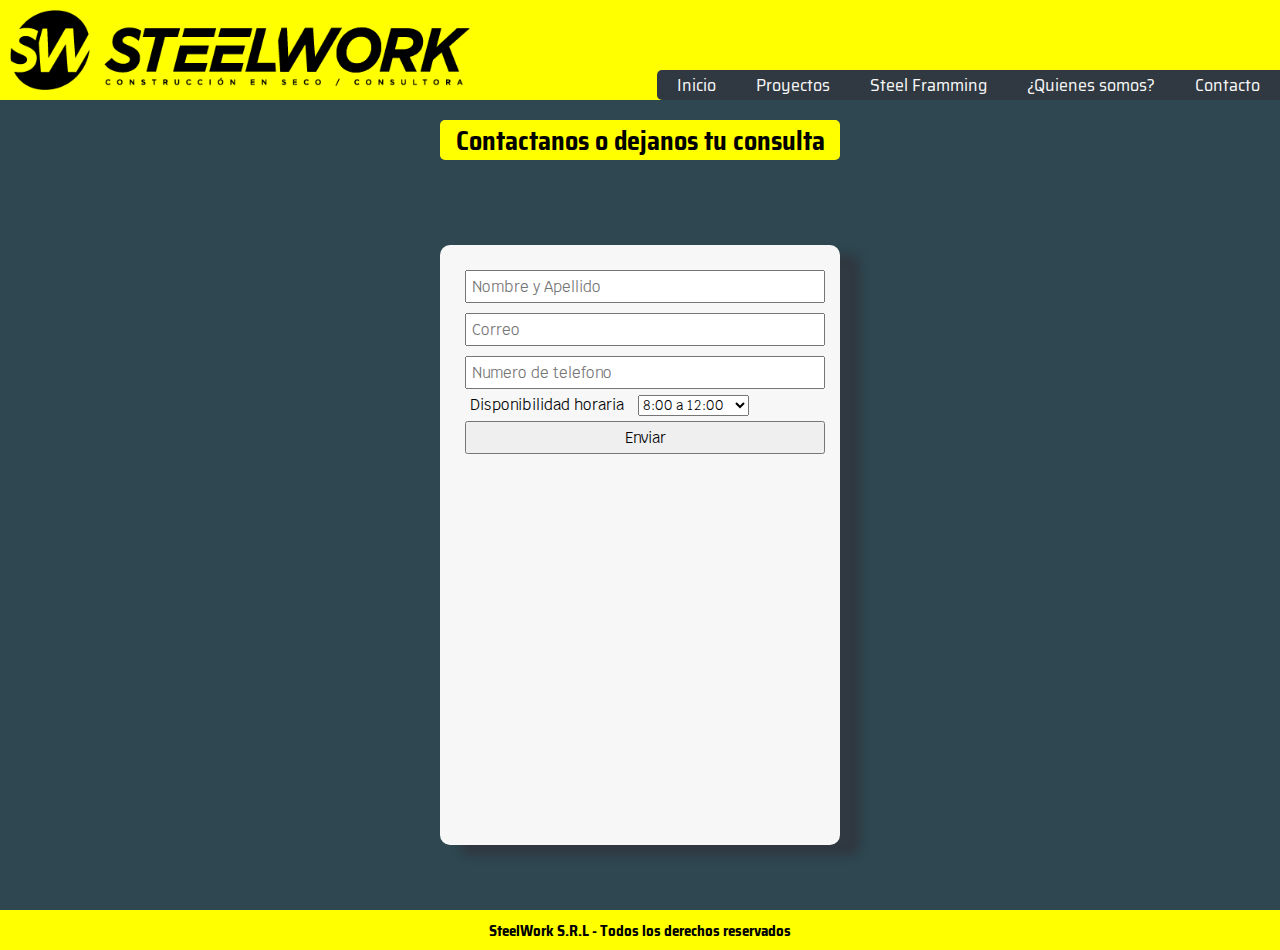
<file: pages/contacto.html>
<!DOCTYPE html>
<html lang="en">
<head>
    <meta charset="UTF-8">
    <meta http-equiv="X-UA-Compatible" content="IE=edge">
    <meta name="viewport" content="width=device-width, initial-scale=1.0">
    <link rel="preconnect" href="https://fonts.googleapis.com">
    <link rel="preconnect" href="https://fonts.gstatic.com" crossorigin>
    <link href="https://fonts.googleapis.com/css2?family=Krub:ital,wght@1,300;1,700&family=Saira+Semi+Condensed:wght@400;600&display=swap" rel="stylesheet">
    <!-- Link hoja de estilo-->
    <link rel="stylesheet" href="../css/style.css">
    <title>Contacto</title>
</head>

<header>
    <div>
        <img src="../img/logo.png" alt="steelwork">  <!-- Logo principal -->
    </div>

    <nav>
        <ul>
            <li class="li-animacion"><a class="link" href="../index.html">Inicio</a></li>
            <li class="li-animacion"><a class="link" href="proyectos.html">Proyectos</a></li>
            <li class="li-animacion"><a class="link" href="steel-framming.html">Steel Framming</a></li>
            <li class="li-animacion"><a class="link" href="quienes-somos.html">¿Quienes somos?</a></li>
            <li class="li-animacion"><a class="link" href="contacto.html">Contacto</a></li>
        </ul>
    </nav>
</header>

<body class="body-contacto">
    <main class="contenedor-contacto">

        <h2 class="titulo-formulario">
            Contactanos o dejanos tu consulta
        </h2>
        
            <form class="formulario">
                <input id="nombre" type="text" placeholder="Nombre y Apellido">
                <input id="correos" type="email" placeholder="Correo">
                <input id="numero" type="tel" placeholder="Numero de telefono">
                <label  for="">Disponibilidad horaria</label>
                <select name="horario">
                <option>8:00 a 12:00</option>
                <option>13:00 a 20:00</option>
                <label for="">Consultas</label>
                <textarea name="consulta" id="" cols="30" rows="10" placeholder="Consulta o dudas"></textarea>
                <input type="button" value="Enviar">
            </form>
    </main>
</body>

<footer>
    <h3>
        SteelWork S.R.L - Todos los derechos reservados
    </h3>
</footer>
</html>
</file>
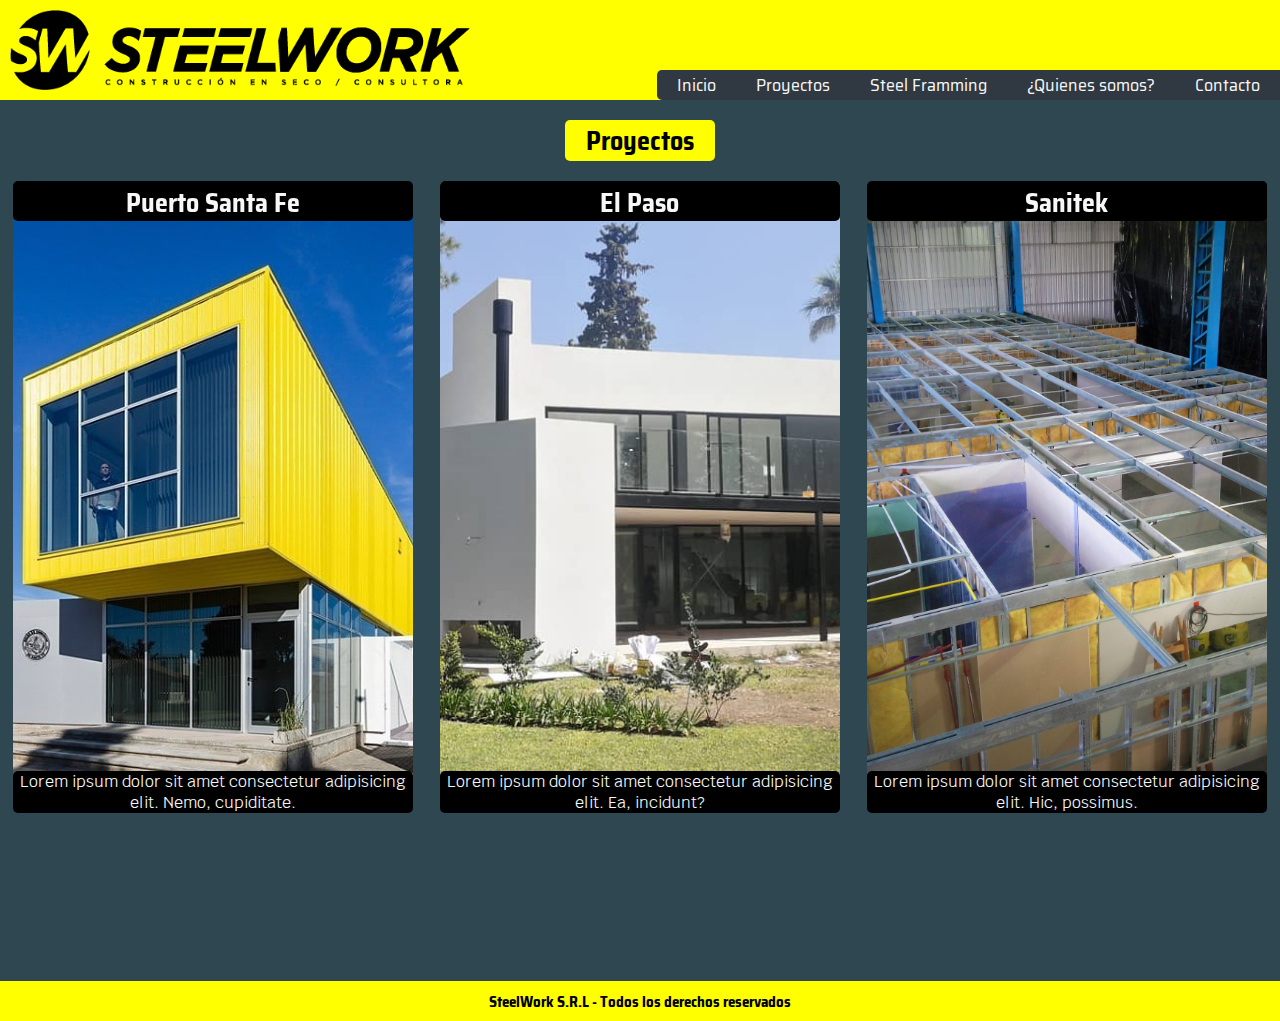
<file: pages/proyectos.html>
<!DOCTYPE html>
<html lang="en">
<head>
    <meta charset="UTF-8">
    <meta http-equiv="X-UA-Compatible" content="IE=edge">
    <meta name="viewport" content="width=device-width, initial-scale=1.0">
    <link rel="preconnect" href="https://fonts.googleapis.com">
    <link rel="preconnect" href="https://fonts.gstatic.com" crossorigin>
    <link href="https://fonts.googleapis.com/css2?family=Krub:ital,wght@1,300;1,700&family=Saira+Semi+Condensed:wght@400;600&display=swap" rel="stylesheet">
    <!-- Link hoja de estilo-->
    <link rel="stylesheet" href="../css/style.css">
    <title>Proyectos</title>
</head> 

<header>
    <div>
        <img src="../img/logo.png" alt="steelwork">  <!-- Logo principal -->
    </div>

    <nav>
        <ul>
            <li class="li-animacion"><a class="link" href="../index.html">Inicio</a></li>
            <li class="li-animacion"><a class="link" href="proyectos.html">Proyectos</a></li>
            <li class="li-animacion"><a class="link" href="steel-framming.html">Steel Framming</a></li>
            <li class="li-animacion"><a class="link" href="quienes-somos.html">¿Quienes somos?</a></li>
            <li class="li-animacion"><a class="link" href="contacto.html">Contacto</a></li>
        </ul>
    </nav>
</header>

<body class="body-proyecto">
    <h1 class="titulo-proyectos">
        Proyectos
    </h1>
    <main class="proyecto-padre">
        
        <section class="proyecto-1">
            <div class="sub-proyecto">
                <h2>
                    Puerto Santa Fe
                </h2>
            </div>
            <p>
            Lorem ipsum dolor sit amet consectetur adipisicing elit.
            Nemo, cupiditate.
            </p>
        </section>
        <section class="proyecto-2">
            <div class="sub-proyecto">
                <h2>
                    El Paso
                </h2>
            </div>
            <p>
                Lorem ipsum dolor sit amet consectetur adipisicing elit.
                Ea, incidunt?
            </p>
        </section>
        <section class="proyecto-3">
            <div class="sub-proyecto">
                <h2>
                    Sanitek
                </h2>
            </div>
            <p>
                Lorem ipsum dolor sit amet consectetur adipisicing elit.
                Hic, possimus.
            </p>
        </section>
    </main>
</body>

<!-- Footer -->
<footer>
    <h3>
        SteelWork S.R.L - Todos los derechos reservados
    </h3>
</footer>
</html>
</file>
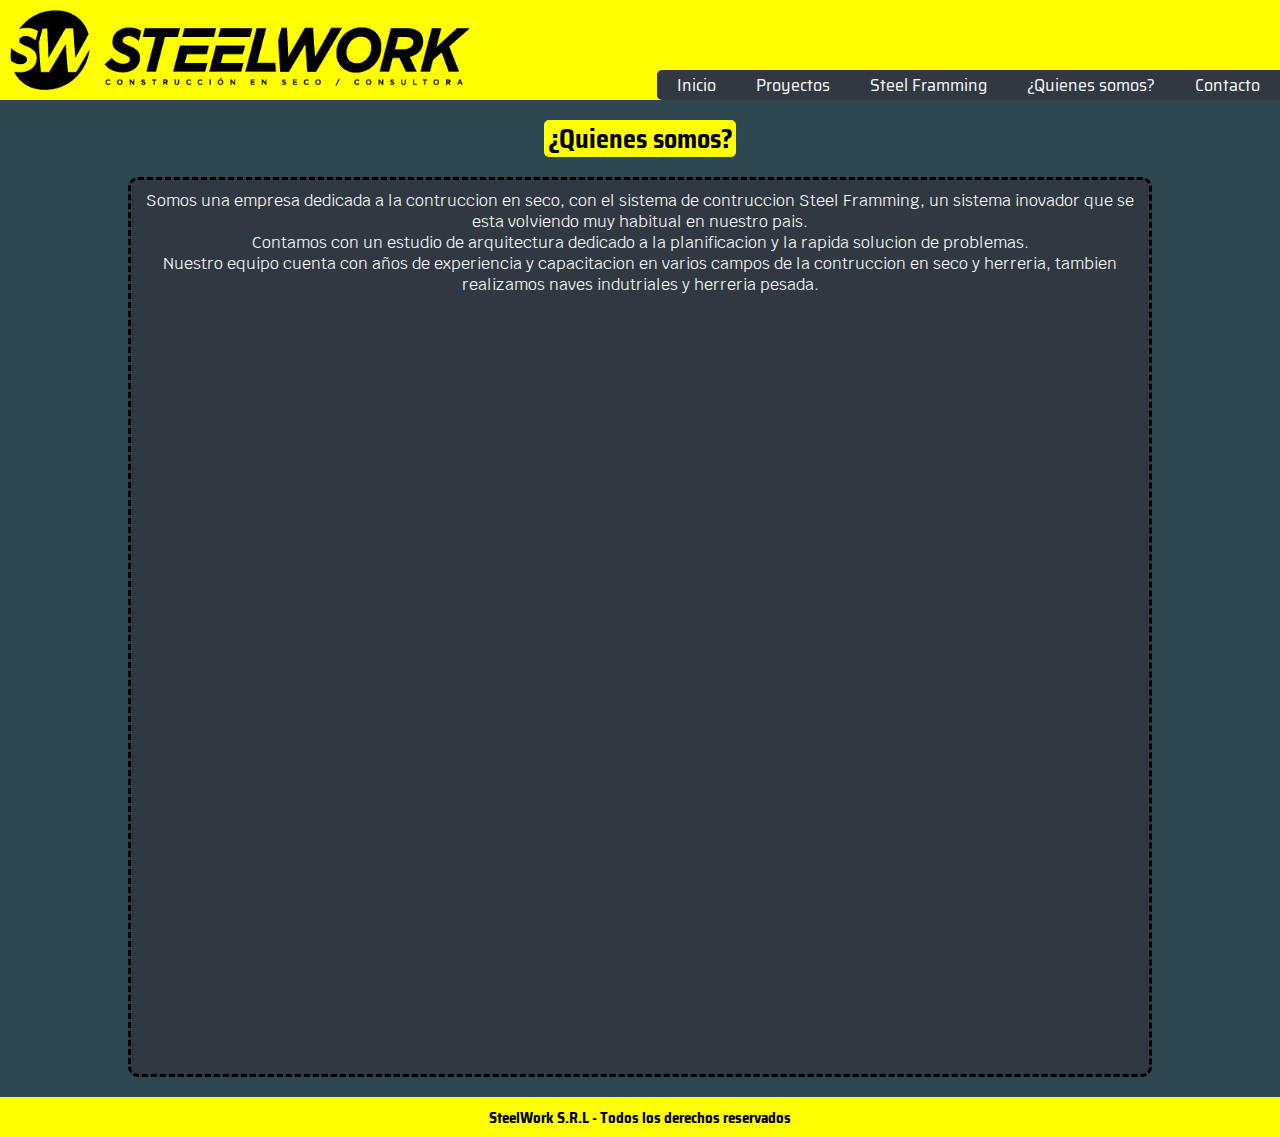
<file: pages/quienes-somos.html>
<!DOCTYPE html>
<html lang="en">
<head>
    <meta charset="UTF-8">
    <meta http-equiv="X-UA-Compatible" content="IE=edge">
    <meta name="viewport" content="width=device-width, initial-scale=1.0">
    <link rel="preconnect" href="https://fonts.googleapis.com">
    <link rel="preconnect" href="https://fonts.gstatic.com" crossorigin>
    <link href="https://fonts.googleapis.com/css2?family=Krub:ital,wght@1,300;1,700&family=Saira+Semi+Condensed:wght@400;600&display=swap" rel="stylesheet">
    <!-- Link hoja de estilo-->
    <link rel="stylesheet" href="../css/style.css">
    <title>¿Quienes Somos?</title>
</head>

<header>
    <div>
        <img src="../img/logo.png" alt="steelwork">  <!-- Logo principal -->
    </div>

    <nav>
        <ul>
            <li class="li-animacion"><a class="link" href="../index.html">Inicio</a></li>
            <li class="li-animacion"><a class="link" href="proyectos.html">Proyectos</a></li>
            <li class="li-animacion"><a class="link" href="steel-framming.html">Steel Framming</a></li>
            <li class="li-animacion"><a class="link" href="quienes-somos.html">¿Quienes somos?</a></li>
            <li class="li-animacion"><a class="link" href="contacto.html">Contacto</a></li>
        </ul>
    </nav>
</header>

<body class="body-somos">
    <h2 class="titulo-somos">
        ¿Quienes somos?
        </h2>
    <main class="contenedor-somos">
        
        <div>
            <p>
                Somos una empresa dedicada a la contruccion en seco, con el sistema
                de contruccion Steel Framming, un sistema inovador que se esta volviendo 
                muy habitual en nuestro pais. <br>
                Contamos con un estudio de arquitectura dedicado a la planificacion y la rapida solucion de problemas. <br>
                Nuestro equipo cuenta con años de experiencia y capacitacion en varios campos de la contruccion en seco y herreria,
                tambien realizamos naves indutriales y herreria pesada.
            </p>
        </div>
    </main>
</body>

<footer>
    <h3>
        SteelWork S.R.L - Todos los derechos reservados
    </h3>
</footer>
</html>
</file>
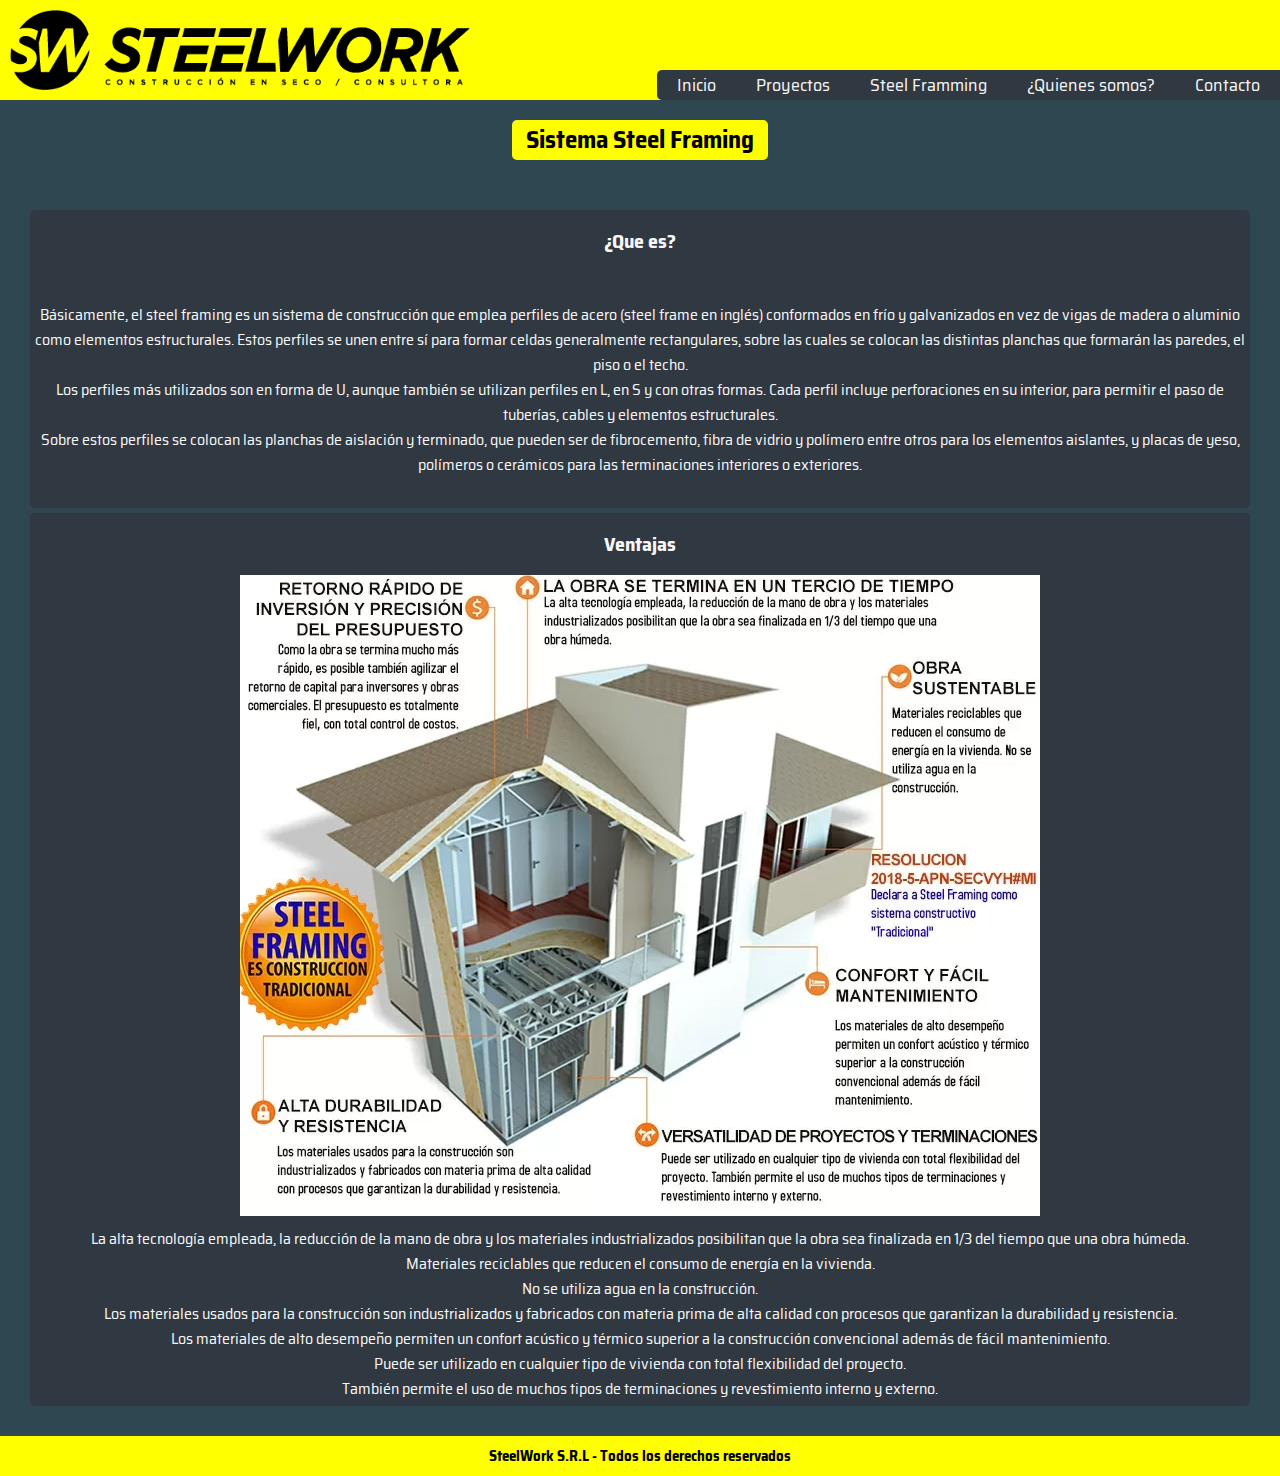
<file: pages/steel-framming.html>
<!DOCTYPE html>
<html lang="en">
<head>
    <meta charset="UTF-8">
    <meta http-equiv="X-UA-Compatible" content="IE=edge">
    <meta name="viewport" content="width=device-width, initial-scale=1.0">
    <link rel="preconnect" href="https://fonts.googleapis.com">
    <link rel="preconnect" href="https://fonts.gstatic.com" crossorigin>
    <link href="https://fonts.googleapis.com/css2?family=Krub:ital,wght@1,300;1,700&family=Saira+Semi+Condensed:wght@400;600&display=swap" rel="stylesheet">
    <!-- Link hoja de estilo-->
    <link rel="stylesheet" href="../css/style.css">
    <title>Steel Framming</title>
</head>

<header>
    <div>
        <img src="../img/logo.png" alt="steelwork">  <!-- Logo principal -->
    </div>
    <nav>
        <ul>
            <li class="li-animacion"><a class="link" href="../index.html">Inicio</a></li>
            <li class="li-animacion"><a class="link" href="proyectos.html">Proyectos</a></li>
            <li class="li-animacion"><a class="link" href="steel-framming.html">Steel Framming</a></li>
            <li class="li-animacion"><a class="link" href="quienes-somos.html">¿Quienes somos?</a></li>
            <li class="li-animacion"><a class="link" href="contacto.html">Contacto</a></li>
        </ul>
    </nav>
</header>

<body class="body-steel">
    <div class="titulo-steelframming">
        <h1>
            Sistema Steel Framing
        </h1>
    </div>
    <!-- Informacion del sistema Steel Framming -->
    <main class="contenedor-steel">
        <section class="steel-1">
            <h2>
                ¿Que es?
            </h2>
            <p>
                Básicamente, el steel framing es un sistema de construcción que emplea perfiles de acero (steel frame en inglés) conformados en frío y galvanizados en vez de vigas de madera o aluminio como elementos estructurales.
                Estos perfiles se unen entre sí para formar celdas generalmente rectangulares, sobre las cuales se colocan las distintas planchas que formarán las paredes, el piso o el techo. <br>
                Los perfiles más utilizados son en forma de U, aunque también se utilizan perfiles en L, en S y con otras formas. Cada perfil incluye perforaciones en su interior, para permitir el paso de tuberías, cables y elementos estructurales. <br>
                Sobre estos perfiles se colocan las planchas de aislación y terminado, que pueden ser de fibrocemento, fibra de vidrio y polímero entre otros para los elementos aislantes, y placas de yeso, polímeros o cerámicos para las terminaciones interiores o exteriores.
            </p>
        </section>
        <section class="steel-2">
            <h2 >
                Ventajas
            </h2>
            <div>
                <img src="../img/llave-en-mano.jpg.webp" alt="">
            </div>
            <p>
                La alta tecnología empleada, la reducción de la mano de obra y los materiales industrializados posibilitan que la obra sea finalizada en 1/3 del tiempo que una obra húmeda. <br>
                Materiales reciclables que reducen el consumo de energía en la vivienda. <br> No se utiliza agua en la construcción. <br>
                Los materiales usados para la construcción son industrializados y fabricados con materia prima de alta calidad con procesos que garantizan la durabilidad y resistencia. <br>
                Los materiales de alto desempeño permiten un confort acústico y térmico superior a la construcción convencional además de fácil mantenimiento. <br>
                Puede ser utilizado en cualquier tipo de vivienda con total flexibilidad del proyecto. <br> También permite el uso de muchos tipos de terminaciones y revestimiento interno y externo. <br>
            </p>
        </section>
    </main>
</body>
<footer>
    <h3>
        SteelWork S.R.L - Todos los derechos reservados
    </h3>
</footer>
</html>
</file>
<file: css/style.css>
/* Reset */
*{
    margin: 0;
    padding: 0;
    box-sizing: border-box;
    /* Fuente General*/
    font-family: 'Krub', sans-serif;
    /*font-family: 'Saira Semi Condensed', sans-serif*/
}

header{
    display: flex;
    justify-content: space-between;
    background-color: yellow;
    height: 100px;
    width: 100%;
}

header div{
    margin: auto 0;
    width: auto;
    height: 80px;
    display: flex;
    align-items: center;
}

/* Logo SteelWork */
header div img {
    margin: 10px;
    width: 460px;
    height: 80px;
    background-repeat: no-repeat;
    background-position: center left;
}

/* ------ Menu de navegacion ------ */
nav{
    display: flex;
    align-items: flex-end;
}

nav ul{
    height: 30px;
    display: flex;
    align-items: flex-start;
    list-style: none;
    background-color: #303841;
    border-radius: 5px 0px 0px 5px;
    margin-bottom: 0;
}
nav ul li{
    margin: auto 0;
    justify-content: center;
    align-items: center;
}

nav ul li a {
    font-size: 18px;
    text-decoration: none;
    font-family: 'Saira Semi Condensed', sans-serif;
    margin: 0px 20px 0px 20px;
    color: #F7F7F7;
}

/* Animacion - Menu de navegacion */
.li-animacion{
    position: relative;
}

.link:after{
    align-items: center;
    content: "";
    width: 0;
    height: 2px;
    border-radius: 5px;
    background-color: #F7F7F7;
    position: absolute;
    bottom: 0;
    right: 50%;
    transition: all .5s;
    will-change: width;
}

.link:hover::after{
    width: 100%;
    right: 0;
}

/* ------ Inicio ------ */

/* Imagen de fondo Inicio */
.body-inicio{
    background-color: #2E4750;
    background-image: url(../img/fondo-main.jpg);
    background-size: cover;
    background-position: center;
    background-repeat: no-repeat;
    width: 100%;
    height: 100%;
}

.contenedor-inicio{
    width: 100%;
    height: 100%;
    display: flex;
    justify-content: center;
    align-items: center;
    display: flex;
}

/* Carrusel */
.contenedor-inicio section{
    width: 40%;
    height: 1200px;
    margin-top: 40px;
    display: flex;
    align-items: center;
}

/* ------ Proyectos ------ */
/* titutlo */
.titulo-proyectos{
    background-color: yellow;
    width: 150px;
    height: 100%;
    text-align: center;
    font-size: 26px;
    margin: 20px auto;
    border-radius: 5px;
    font-family: 'Saira Semi Condensed', sans-serif;
}

.body-proyecto{
    background-color: #2E4750;
}

.proyecto-padre{
    width: 100%;
    height: 800px;
    display: grid;
    grid-template-columns: 1fr 1fr 1fr;
    grid-template-rows: 1fr;
    justify-items: center;
}

.proyecto-padre section{
    background-color: #2E4750 ;
    width: 400px;
    height: 600px;
    border-radius: 5px;
}

/* Sub titulo de los proyectos */
.sub-proyecto{
    width: 100%;
    height: 40px;
    background-color: black;
    border-radius: 5px;
    text-align: center;
    backdrop-filter: blur(2px);
    font-family: 'Saira Semi Condensed', sans-serif;
}

.sub-proyecto h2{
    color: #F7F7F7;
    font-size: 26px;
    padding: 1px;
    font-family: 'Saira Semi Condensed', sans-serif;
}

.proyecto-padre section p{
    text-align: center;
    margin-top: 550px;
    background-color: black;
    color: #F7F7F7;
    border-radius: 5px;
}

/* Url imagenes de proyecto */
.proyecto-1{
    background-image: url(../img/proyecto_1/puerto-santata-fe.jpg);
}
.proyecto-2{
    background-image: url(../img/proyecto_2/el_paso_1.jpg);
}
.proyecto-3{
    background-image: url(../img/proyecto3/DSC_0454.jpg);
}

/* Ajuste de iamgenes de proyectos */
.proyecto-padre section{
    background-size: cover;
    background-position: center center;
    background-repeat: no-repeat;
}

/*----- Steel Framming ----- */

.body-steel{
    background-color: #2E4750;
}

.contenedor-steel{
    width: 100%;
    height: 100%;
    padding: 30px;
    margin: 0 auto;
    background-color: #2E4750;
    display: grid;
    grid-template-columns: 1fr;
    grid-template-rows: 1fr 3fr;
    gap: 5px;
}

/* Estilos Titulo Principal Steel Framming */
.titulo-steelframming{
    background-color: yellow;
    width: 20%;
    height: 100%;
    text-align: center;
    margin: 20px auto;
    border-radius: 5px;
}
.titulo-steelframming h1{
    text-align: center;
    padding: 5px;
    margin: auto;
    line-height: 30px;
    font-size: 25px;
    font-family: 'Saira Semi Condensed', sans-serif;
}

/* Main Steel framming */
.contenedor-steel section{
    background-color: #303841;
    border-radius: 5px;
}

.contenedor-steel section p{
    text-align: center;
    color: #F7F7F7;
    padding: 5px;
    margin: auto;
    font-family: 'Saira Semi Condensed', sans-serif;
}

/* Estilo "¿Que es?" */
.steel-1{
    display: flex;
    flex-direction: column;
    align-items: center;
}
.steel-1 h2{
    color: #F7F7F7;
    padding: 10px;
    margin: 5px;
    text-align: center;
    font-size: 20px;
    font-family: 'Saira Semi Condensed', sans-serif;
}

/* ventajas */
.steel-2{
    display: flex;
    flex-direction: column;
    align-items: center;
}
.steel-2 h2{
    color: #F7F7F7;
    padding: 10px;
    margin: 5px;
    text-align: center;
    font-size: 20px;
    font-family: 'Saira Semi Condensed', sans-serif;
}
.steel-2 div img {
    width: 100%;
    background-position: center center;
    background-size: auto;
}

/* ------Quienes Somos------ */
.body-somos{
    background-color: #2E4750;
}

.contenedor-somos{
    background-color: #2E4750;
    width: 100%;
    height: 100%;
    display: flex;
    justify-content: center;
}
.titulo-somos{
    background-color: yellow;
    width: 15%;
    height: 100%;
    margin: 20px auto;
    border-radius: 5px;
    padding: 2px;
    line-height: 33px;
    font-size: 26px;
    text-align: center;
    font-family: 'Saira Semi Condensed', sans-serif;
}

.contenedor-somos div{
    background-color: #303841;
    width: 80%;
    height: 900px;
    margin: 0 auto;
    border-color:black ;
    border-style: dashed;
    border-radius: 10px;
    margin-bottom: 20px;
}

.contenedor-somos p{
    text-align: center;
    margin: 10px;
    color: #F7F7F7;
}


/* ----- Contacto -----*/
.body-contacto{
    background-color: #2E4750;
}

.contenedor-contacto{
    background-color: #2E4750;
    height: 810px;
    width: 100%;
    display: flex;
    flex-direction: column;
}

.titulo-formulario{
    background-color: yellow;
    width: 400px;
    height: 40px;
    text-align: center;
    font-size: 26px;
    margin: 20px auto;
    border-radius: 5px;
    font-family: 'Saira Semi Condensed', sans-serif;
}

.formulario{
    background-color: #F7F7F7;
    width: 400px;
    height: 600px;
    padding: 20px;
    margin: auto;
    display: block;
    box-shadow: 20px 10px 10px #303841;
    border-radius: 10px;
}

.formulario input, label, textarea {
    width: 100%;
    padding: 5px;
    margin: 5px;
    font-size: 15px;
}

/* ------Footer------ */
footer{
    display: flex;
    width: 100%;
    height: 40px;
    background-color: yellow;
    bottom: 0;
    justify-content: center;
    align-items: center;
}

footer h3 {
    text-align: center;
    font-size: 15px;
    padding-top: 1px;
    font-family: 'Saira Semi Condensed', sans-serif
}

/* ------ MEDIAS QUERIES ------ */
@media (max-width:400px){
    header{
        flex-direction: column;
        width: 100%;
        height: auto;
    }
}

/* Logo */
@media (max-width:400px){
    header div{
        width: 100%;
        height: auto;
        justify-content: center;
    }
    header div img{
        width: 90%;
        height: auto;
        margin-top: 5px;
    }
}

/* Barra de navegacion */
@media (max-width: 400px){
    nav{
        flex-direction: column;
        height: 100%;
        width: 100%;
    }
    nav ul{
        width: 100%;
        height: auto;
        display: flex;
        align-items: center;
        flex-direction: column;
        border-radius: 0px 0px 0px 0px;
    }
}

@media (max-width: 400px){
    .contenedor-inicio section{
        width: 80%;
    }
}

/* Proyectos */
@media (max-width: 400px){
    .proyecto-padre{
        display: flex;
        flex-direction: column;
        align-items: center;
        margin-bottom: 50%;

    }
    .proyecto-padre section{
        width: 90%;
        height: 40%;
        margin-bottom: 10px;
    }
    .proyecto-padre section p{
        margin-top: 70%;
    }
}

/* Sistema Steel Framming */
@media (max-width:400px){
    .contenedor-steel{
        height: 100%;
        display: flex;
        flex-direction: column;
        padding: 0px 10px 0px 10px;
        margin-bottom: 5%;
    }
    .titulo-steelframming{
        width: 80%;
    }
}

/* Quienes Somos */
@media (max-width:400px){
    .titulo-somos{
        width: 90%;
    }
    .contenedor-somos{
        flex-direction: column;
        align-items: center;
    }
    .contenedor-somos div{
        height: 80%;
        margin-bottom: 30%;
        display: flex;
    }
    
}

/*  Contacto */
@media (max-width:400px){
    .formulario{
        width: 95%;
        margin-top: 5%;
        margin-bottom: 5%;
        height: 60%;
    }
    .titulo-formulario{
        width: 90%;
        font-size: 20px;
    }
}
</file>
